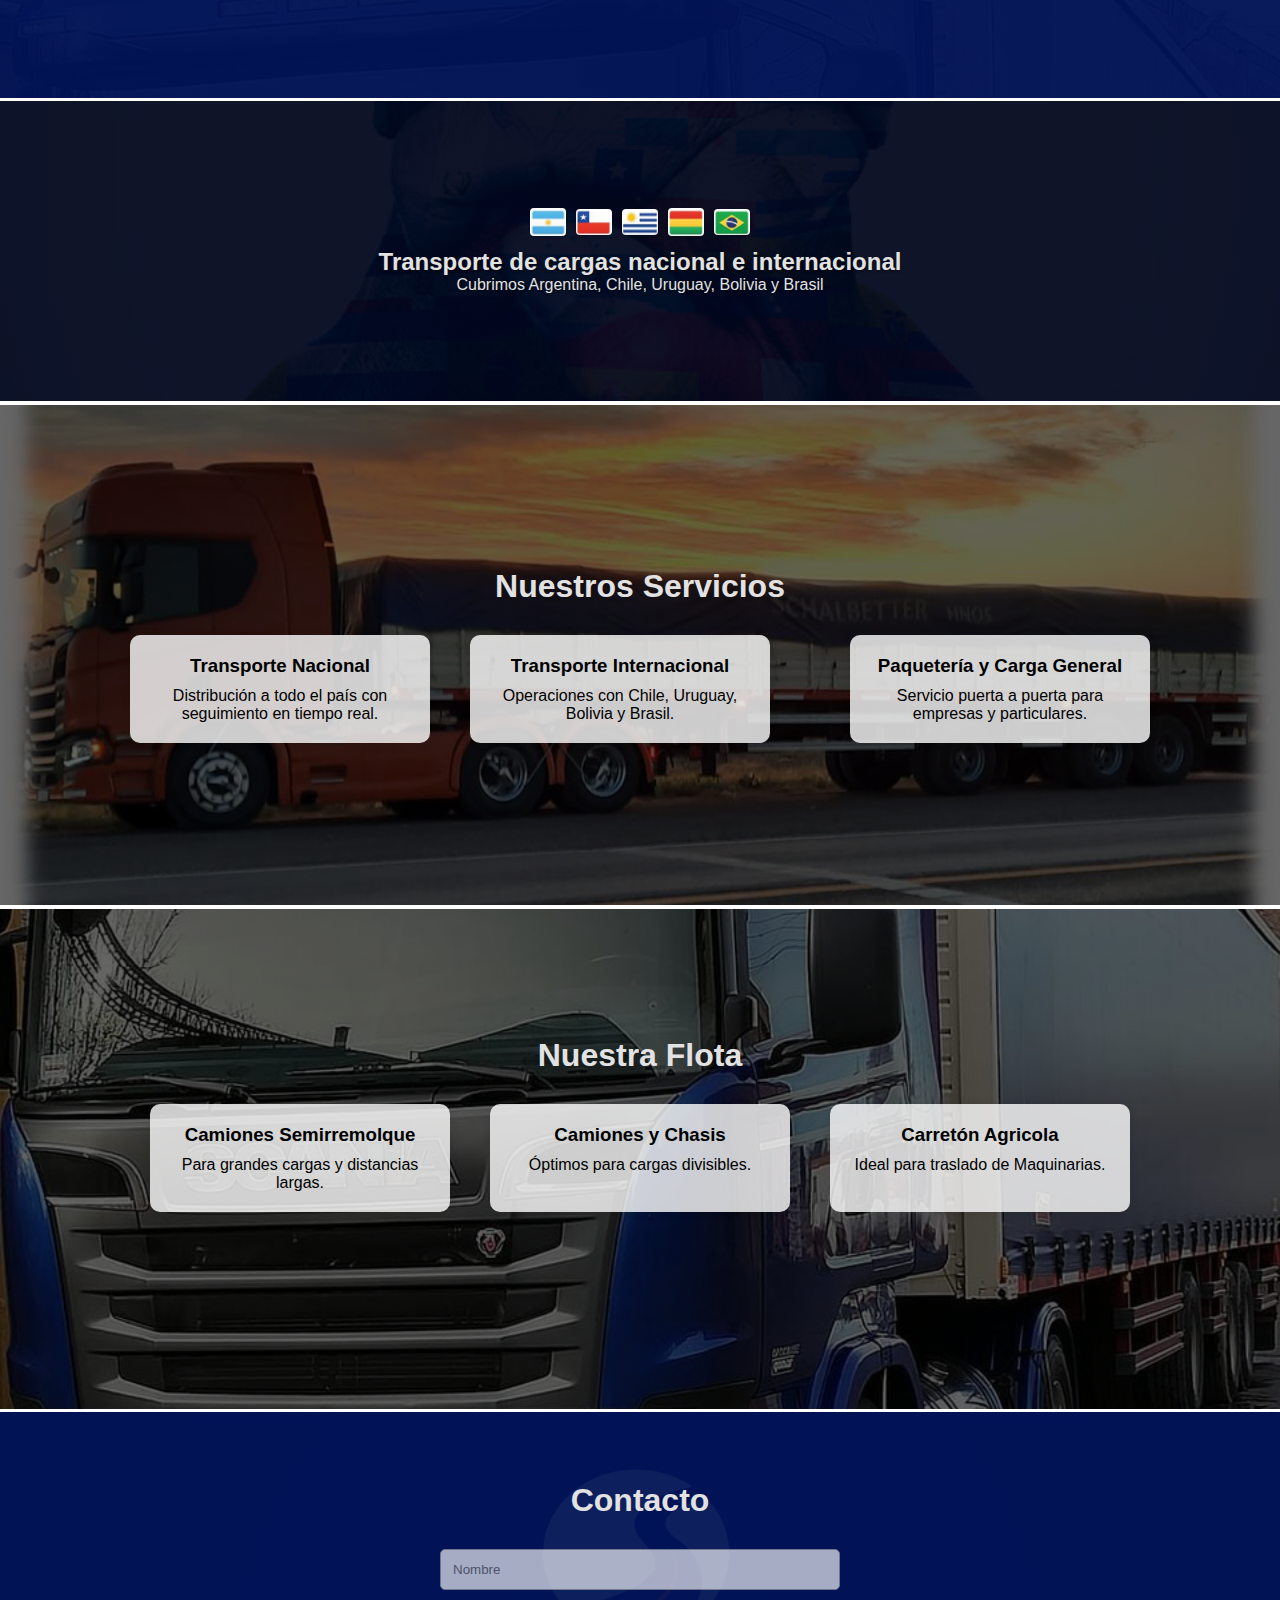
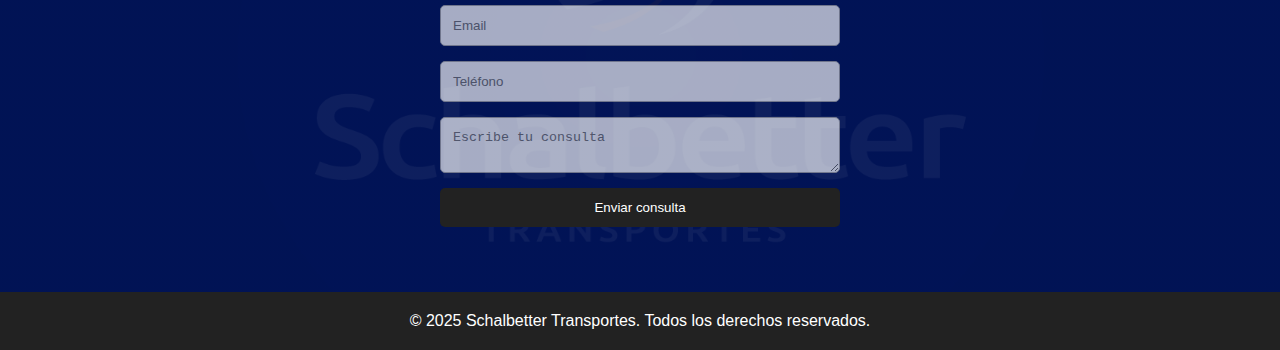
<file: index.html>
<!DOCTYPE html>
<html lang="es">

<head>
    <meta charset="UTF-8" />
    <meta name="viewport" content="width=device-width, initial-scale=1.0" />
    <title>Transporte de Cargas Argentina & Región</title>
    <link rel="stylesheet" href="css/styles.css" />
</head>

<body>
    <header class="header">
        <div class="container">

            <!-- Botón hamburguesa -->
            <div class="hamburger" onclick="toggleMenu()">
                <div></div>
                <div></div>
                <div></div>
            </div>

            <h1 class="logo">
                <img src="img/logo.png" alt="Transporte Regional">
            </h1>

            <nav class="nav">
                <a href="#servicios" data-i18n="nav-servicios">Servicios</a>
                <a href="#flota" data-i18n="nav-flota">Flota</a>
                <a href="#contacto" data-i18n="nav-contacto">Contacto</a>
            </nav>

            <!-- Botones de idioma -->
            <div class="language-switch">
                <button id="lang-es">ES</button>
                <button id="lang-pt">PT</button>
            </div>

        </div>
    </header>

    <!-- Menú móvil: con los IDs correctos -->
    <nav class="mobile-menu" id="mobile-menu">
        <a href="#servicios">Servicios</a>
        <a href="#flota">Flota</a>
        <a href="#contacto">Contacto</a>
    </nav>



    <section class="hero">
        <div class="hero-content">
            <div class="flags">
                <a href="cotizacion-interno.html">
                    <img src="img/flags/ar.png" alt="Argentina" class="flag">
                </a>

                <a href="cotizacion-chile.html">
                    <img src="img/flags/cl.png" alt="Chile" class="flag">
                </a>

                <a href="cotizacion-uruguay.html">
                    <img src="img/flags/uy.png" alt="Uruguay" class="flag">
                </a>

                <a href="cotizacion-bolivia.html">
                    <img src="img/flags/bo.png" alt="Bolivia" class="flag">
                </a>

                <a href="cotizacion-brasil.html">
                    <img src="img/flags/br.png" alt="Brasil" class="flag">
                </a>
            </div>

            <h2 data-i18n="hero-title">Transporte de cargas nacional e internacional</h2>
            <p data-i18n="hero-desc">Cubrimos Argentina, Chile, Uruguay, Bolivia y Brasil.</p>
        </div>
    </section>

    <section id="servicios" class="section">
        <div class="background-camion">
            <h2 class="section-title" data-i18n="servicios-title">Nuestros Servicios</h2>
            <div class="cards">
                <a href="transporte-nacional.html" class="card-link">
                    <div class="card">
                        <h3 data-i18n="serv-nacional">Transporte Nacional</h3>
                        <p data-i18n="serv-nacional-desc">Distribución a todo el país con seguimiento en tiempo real.
                        </p>
                    </div>
                </a>
                <div class="card">
                    <a href="transporte-internacional.html" class="card-link">
                        <h3 data-i18n="serv-internacional">Transporte Internacional</h3>
                        <p data-i18n="serv-internacional-desc">Operaciones con Chile, Uruguay, Bolivia y Brasil.</p>
                </div>
                </a>

                <div class="card">
                    <a href="carga-general.html" class="card-link">
                        <h3 data-i18n="serv-carga">Paquetería y Carga General</h3>
                        <p data-i18n="serv-carga-desc">Servicio puerta a puerta para empresas y particulares.</p>
                    </a>
                </div>
            </div>
        </div>
    </section>

    <section id="flota" class="section bg-light">
        <h2 class="section-title" data-i18n="flota-title">Nuestra Flota</h2>
        <div class="cards">
            <div class="card">
                <a href="camiones-semirremolques.html" class="boton-flota">
                    <h3 data-i18n="flota-semi">Camiones Semirremolque</h3>
                    <p data-i18n="flota-semi-desc">Para grandes cargas y distancias largas.</p>
                </a>
            </div>

            <div class="card">
                <a href="chasis-acoplado.html" class="boton-flota">
                    <h3 data-i18n="flota-chasis">Chasis y Acoplado</h3>

                    <p data-i18n="flota-chasis-desc">Óptimos para cargas divisibles.</p>
                </a>

            </div>

            <div class="card">
                <a href="carreton-agricola.html" class="boton-flota">
                    <h3 data-i18n="flota-carreton">Carretón Agricola</h3>
                    <p data-i18n="flota-carreton-desc">Ideal para traslado de Maquinarias.</p>
                </a>
            </div>
        </div>
    </section>

    <section id="contacto" class="section-form">
        <h2 class="section-title" data-i18n="contacto-title">Contacto</h2>

        <form class="form">
            <input type="text" placeholder="Nombre" data-i18n-placeholder="contacto-nombre" required />
            <input type="email" placeholder="Email" data-i18n-placeholder="contacto-email" required />
            <input type="text" placeholder="Teléfono" data-i18n-placeholder="contacto-telefono" required />
            <textarea placeholder="Escribe tu consulta" data-i18n-placeholder="contacto-texto" required></textarea>
            <button type="submit" data-i18n="contacto-btn">Enviar consulta</button>
        </form>
    </section>

    <footer class="footer">
        <p data-i18n="footer-text">© 2025 Schalbetter Transportes. Todos los derechos reservados.</p>
    </footer>

    <!-- JS de traducción -->
    <script src="js/i18n.js"></script>
</body>

</html>
</file>
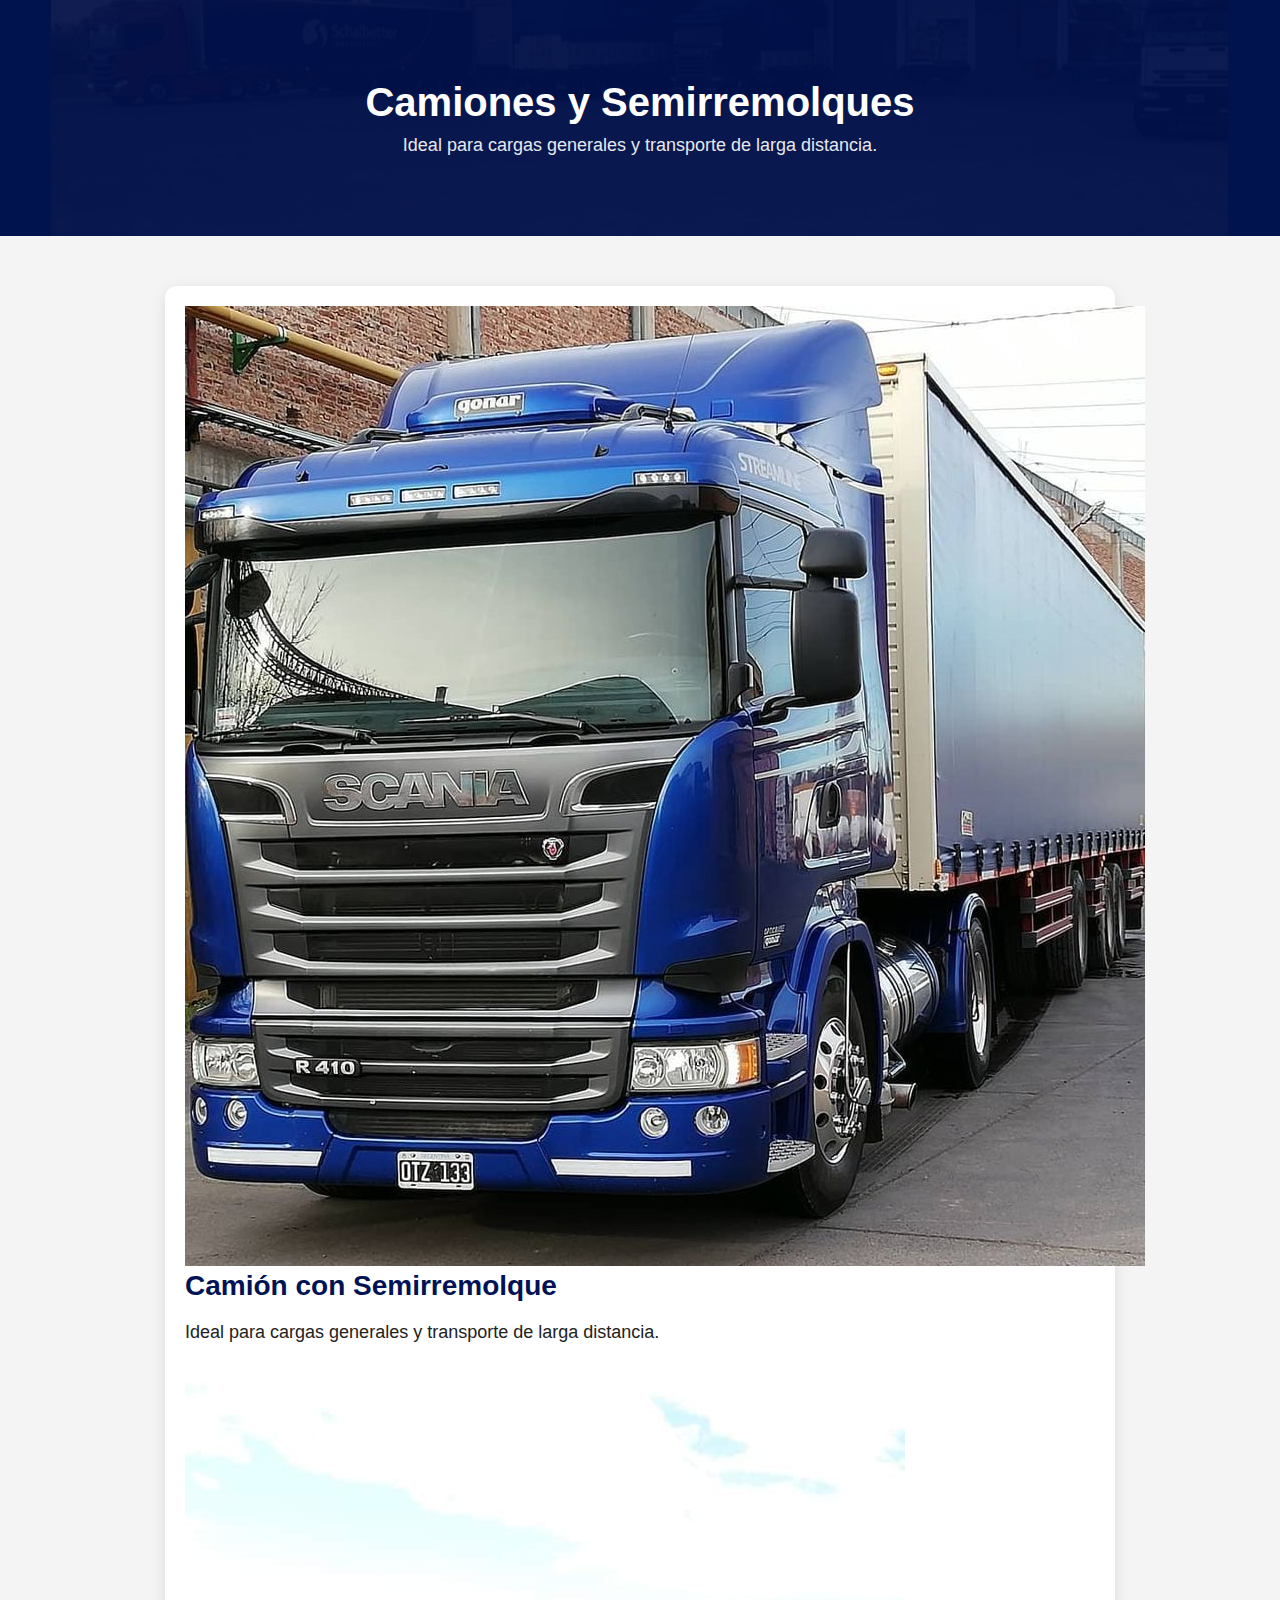
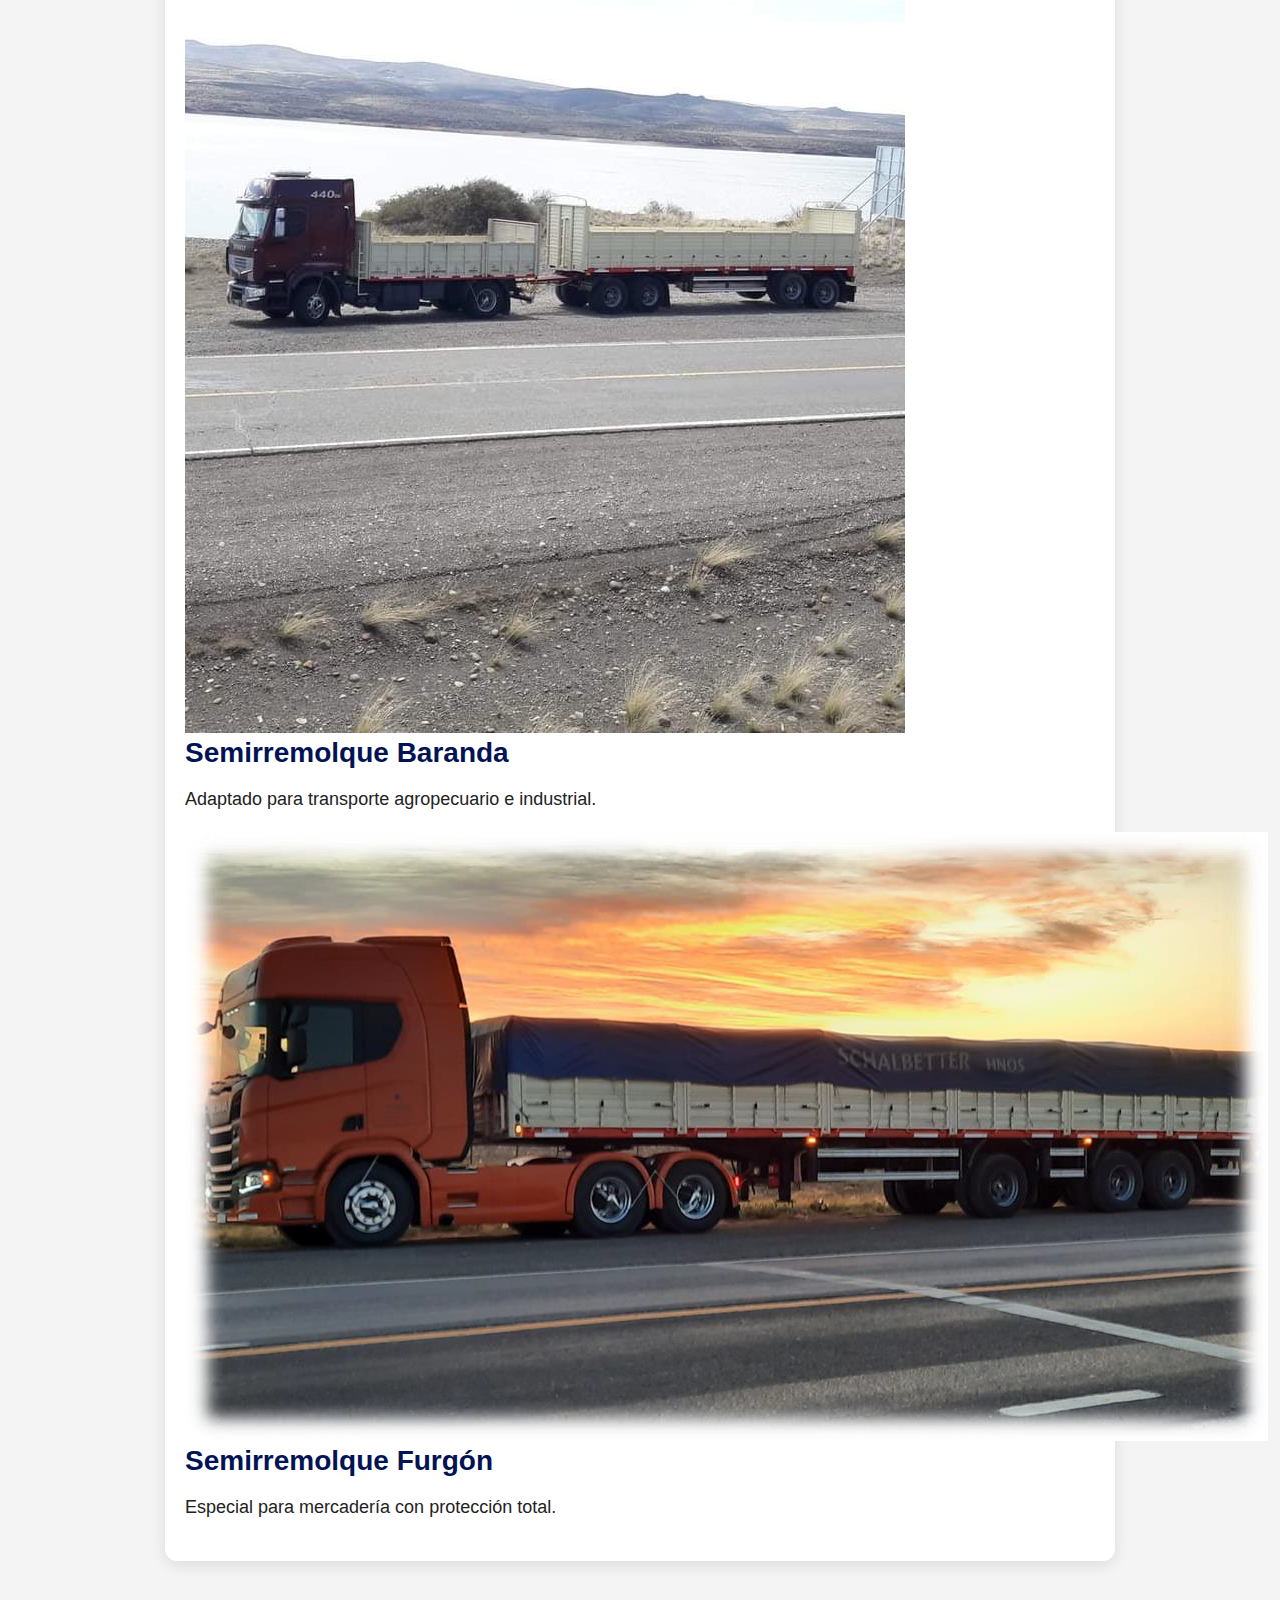
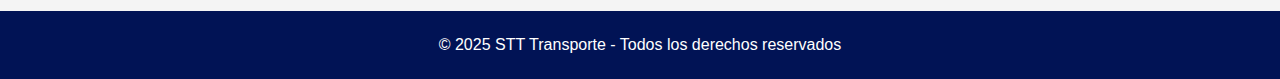
<file: camiones-semirremolques.html>
<!DOCTYPE html>
<html lang="es">

<head>
    <meta charset="UTF-8">
    <title>Camiones y Semirremolques</title>
    <link rel="stylesheet" href="css/flota.css">
</head>

<body>

    <header class="flota-hero">
    <h2>Camiones y Semirremolques</h2>
    <p>Ideal para cargas generales y transporte de larga distancia.</p>
    </header>

    <section class="flota-content">
        <div class="card">
            <img src="img/camion1.png" alt="Camión 1">
            <h3>Camión con Semirremolque</h3>
            <p>Ideal para cargas generales y transporte de larga distancia.</p>
        </div>

        <div class="card">
            <img src="img/camion2.png" alt="Camión 2">
            <h3>Semirremolque Baranda</h3>
            <p>Adaptado para transporte agropecuario e industrial.</p>
        </div>

        <div class="card">
            <img src="img/camion.png" alt="Camión 3">
            <h3>Semirremolque Furgón</h3>
            <p>Especial para mercadería con protección total.</p>
        </div>
    </section>

    <footer class="flota-footer">
        © 2025 STT Transporte - Todos los derechos reservados
    </footer>

</body>

</html>
</file>
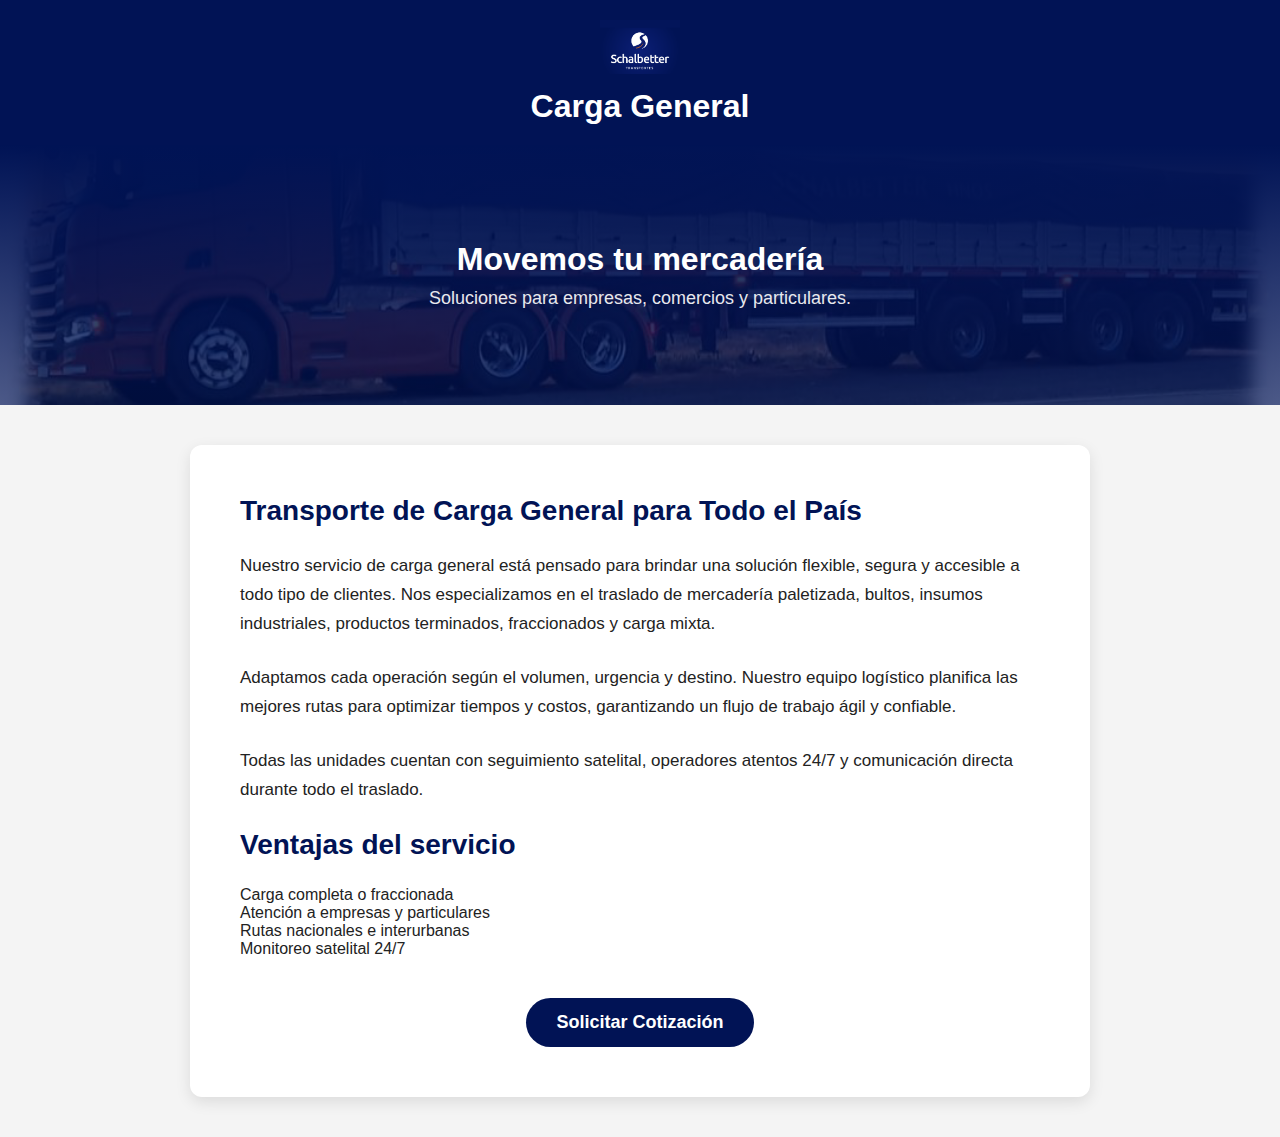
<file: carga-general.html>
<!DOCTYPE html>
<html lang="es">
<head>
    <meta charset="UTF-8" />
    <meta name="viewport" content="width=device-width, initial-scale=1.0" />
    <title>Carga General - STT</title>
    <link rel="stylesheet" href="css/transporte-nacional.css" />
</head>

<body>

    <header class="tn-header">
        <img src="img/logo.png" alt="STT Logo" class="tn-logo">
        <h1>Carga General</h1>
    </header>

    <section class="tn-hero" style="
        background:
        linear-gradient(rgb(0 19 85 / 100%), rgb(0 19 85 /70%)),
        url('img/camion.png') center/cover no-repeat;
    ">
        <h2>Movemos tu mercadería</h2>
        <p>Soluciones para empresas, comercios y particulares.</p>
    </section>

    <section class="tn-content">

        <h3>Transporte de Carga General para Todo el País</h3>

        <p>
            Nuestro servicio de carga general está pensado para brindar una solución flexible, segura 
            y accesible a todo tipo de clientes. Nos especializamos en el traslado de mercadería 
            paletizada, bultos, insumos industriales, productos terminados, fraccionados y carga mixta.
        </p>

        <p>
            Adaptamos cada operación según el volumen, urgencia y destino. Nuestro equipo logístico 
            planifica las mejores rutas para optimizar tiempos y costos, garantizando un flujo de trabajo 
            ágil y confiable.
        </p>

        <p>
            Todas las unidades cuentan con seguimiento satelital, operadores atentos 24/7 y comunicación 
            directa durante todo el traslado.
        </p>

        <h3>Ventajas del servicio</h3>

        <div class="feature-grid">
            <div class="feature-box">Carga completa o fraccionada</div>
            <div class="feature-box">Atención a empresas y particulares</div>
            <div class="feature-box">Rutas nacionales e interurbanas</div>
            <div class="feature-box">Monitoreo satelital 24/7</div>
        </div>

        <div style="text-align: center; margin-top: 40px;">
            <a href="cotizacion-interno.html" class="tn-btn">Solicitar Cotización</a>
        </div>

    </section>

</body>
</html>
</file>
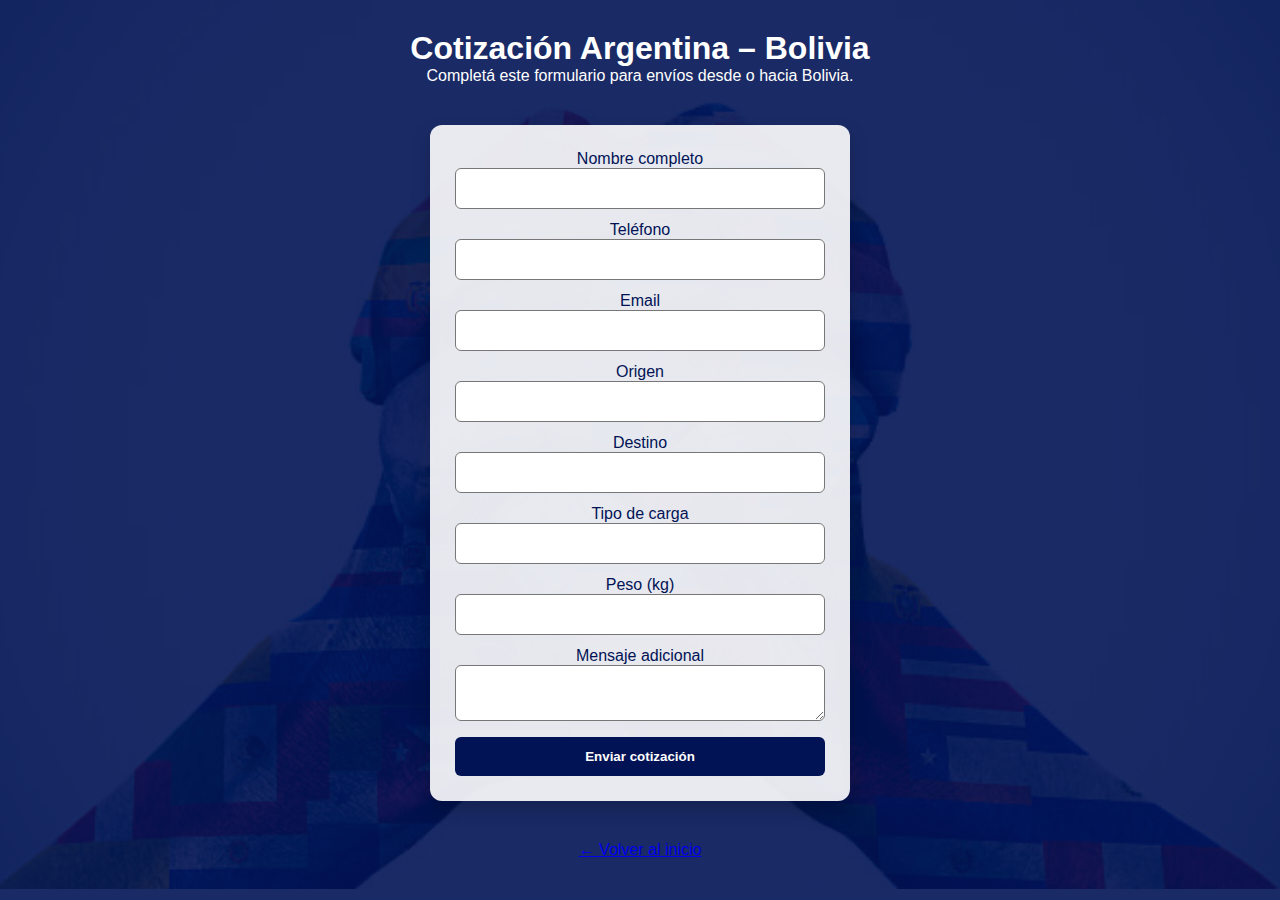
<file: cotizacion-bolivia.html>
<!DOCTYPE html>
<html lang="es">
<head>
    <meta charset="UTF-8">
    <meta name="viewport" content="width=device-width, initial-scale=1.0">
    <title>Cotización – Envíos desde/hacia Bolivia</title>
    <link rel="stylesheet" href="css/styles.css">
    <style>
        body {
            background: linear-gradient(rgba(1,19,85,0.9), rgba(1,19,85,0.9)),
                        url("img/imagen-sudamerica.png") center/cover no-repeat;
            color: white;
            font-family: Inter, sans-serif;
            text-align: center;
            padding: 30px 20px;
        }

        .card-form {
            background: rgba(255,255,255,0.9);
            color: #011355;
            max-width: 420px;
            margin: 40px auto;
            padding: 25px;
            border-radius: 12px;
            box-shadow: 0 10px 20px rgba(0,0,0,0.2);
        }

        input, textarea {
            width: 100%;
            padding: 12px;
            border-radius: 6px;
            border: 1px solid #777;
            margin-bottom: 12px;
        }

        button {
            width: 100%;
            padding: 12px;
            background: #011355;
            color: white;
            font-weight: bold;
            border: none;
            border-radius: 6px;
        }
    </style>
</head>

<body>

    <h1>Cotización Argentina – Bolivia</h1>
    <p>Completá este formulario para envíos desde o hacia Bolivia.</p>

    <div class="card-form">
        <form action="https://formspree.io/f/xjkgqaol" method="POST">

            <label>Nombre completo</label>
            <input name="nombre" required>

            <label>Teléfono</label>
            <input name="telefono" required>

            <label>Email</label>
            <input type="email" name="email" required>

            <label>Origen</label>
            <input name="origen" required>

            <label>Destino</label>
            <input name="destino" required>

            <label>Tipo de carga</label>
            <input name="carga">

            <label>Peso (kg)</label>
            <input type="number" name="peso">

            <label>Mensaje adicional</label>
            <textarea name="mensaje"></textarea>

            <button>Enviar cotización</button>
        </form>
    </div>

    <a href="index.html">← Volver al inicio</a>

</body>
</html>
</file>
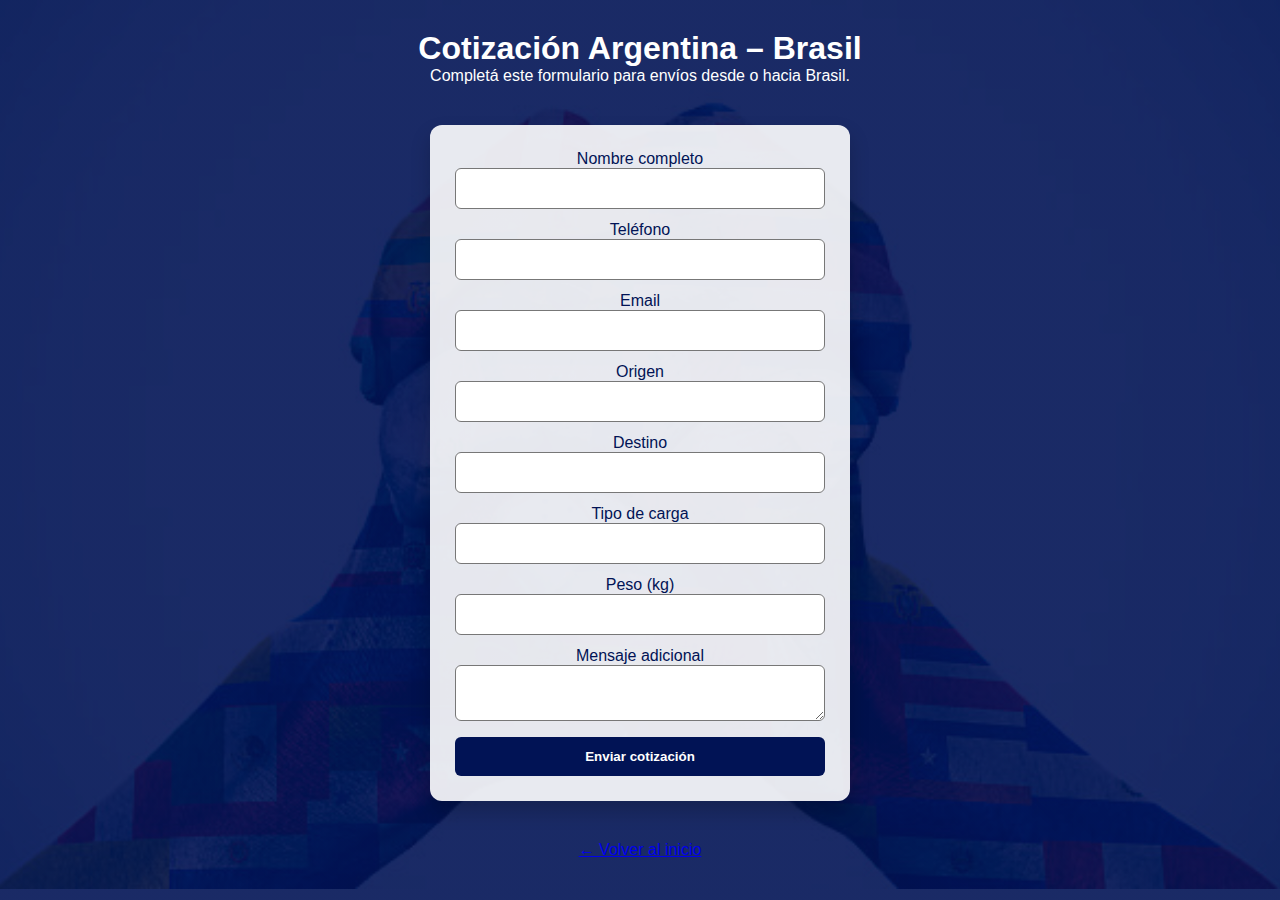
<file: cotizacion-brasil.html>
<!DOCTYPE html>
<html lang="es">
<head>
    <meta charset="UTF-8">
    <meta name="viewport" content="width=device-width, initial-scale=1.0">
    <title>Cotización – Envíos desde/hacia Brasil</title>
    <link rel="stylesheet" href="css/styles.css">
    <style>
        body {
            background: linear-gradient(rgba(1,19,85,0.9), rgba(1,19,85,0.9)),
                        url("img/imagen-sudamerica.png") center/cover no-repeat;
            color: white;
            font-family: Inter, sans-serif;
            text-align: center;
            padding: 30px 20px;
        }

        .card-form {
            background: rgba(255,255,255,0.9);
            color: #011355;
            max-width: 420px;
            margin: 40px auto;
            padding: 25px;
            border-radius: 12px;
            box-shadow: 0 10px 20px rgba(0,0,0,0.2);
        }

        input, textarea {
            width: 100%;
            padding: 12px;
            border: 1px solid #777;
            border-radius: 6px;
            margin-bottom: 12px;
        }

        button {
            width: 100%;
            padding: 12px;
            background: #011355;
            color: white;
            border-radius: 6px;
            font-weight: bold;
            border: none;
        }
    </style>
</head>

<body>

    <h1>Cotización Argentina – Brasil</h1>
    <p>Completá este formulario para envíos desde o hacia Brasil.</p>

    <div class="card-form">
        <form action="https://formspree.io/f/xjkgqaol" method="POST">

            <label>Nombre completo</label>
            <input name="nombre" required>

            <label>Teléfono</label>
            <input name="telefono" required>

            <label>Email</label>
            <input type="email" name="email" required>

            <label>Origen</label>
            <input name="origen" required>

            <label>Destino</label>
            <input name="destino" required>

            <label>Tipo de carga</label>
            <input name="carga">

            <label>Peso (kg)</label>
            <input type="number" name="peso">

            <label>Mensaje adicional</label>
            <textarea name="mensaje"></textarea>

            <button>Enviar cotización</button>
        </form>
    </div>

    <a href="index.html">← Volver al inicio</a>

</body>
</html>
</file>
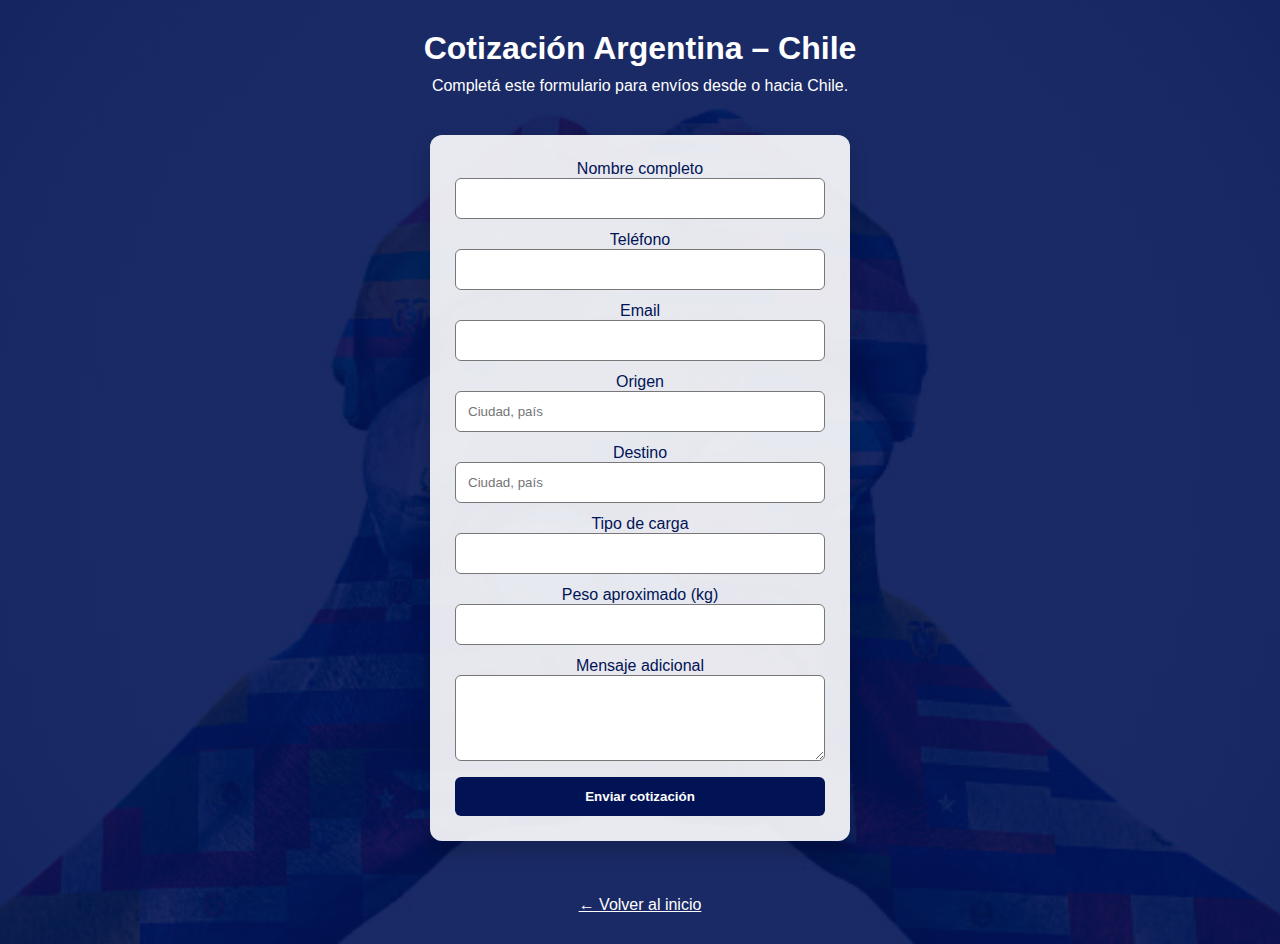
<file: cotizacion-chile.html>
<!DOCTYPE html>
<html lang="es">
<head>
    <meta charset="UTF-8">
    <meta name="viewport" content="width=device-width, initial-scale=1.0">
    <title>Cotización – Envíos desde/hacia Chile</title>
    <link rel="stylesheet" href="css/styles.css">
    <style>
        body {
            background: linear-gradient(rgba(1,19,85,0.9), rgba(1,19,85,0.9)),
                        url("img/imagen-sudamerica.png") center/cover no-repeat;
            color: white;
            font-family: Inter, sans-serif;
            text-align: center;
            padding: 30px 20px;
        }

        .card-form {
            background: rgba(255,255,255,0.9);
            color: #011355;
            max-width: 420px;
            margin: 40px auto;
            padding: 25px;
            border-radius: 12px;
            box-shadow: 0 10px 20px rgba(0,0,0,0.2);
        }

        h1 { margin-bottom: 10px; }
        p { margin-bottom: 20px; }

        input, textarea, select {
            width: 100%;
            padding: 12px;
            border: 1px solid #777;
            border-radius: 6px;
            margin-bottom: 12px;
        }

        button {
            width: 100%;
            padding: 12px;
            background: #011355;
            border: none;
            border-radius: 6px;
            color: white;
            font-weight: bold;
            cursor: pointer;
        }

        button:hover { background: #022080; }

        a { color: white; display: inline-block; margin-top: 15px; }
    </style>
</head>

<body>

    <h1>Cotización Argentina – Chile</h1>
    <p>Completá este formulario para envíos desde o hacia Chile.</p>

    <div class="card-form">
        <form action="https://formspree.io/f/xjkgqaol" method="POST">

            <label>Nombre completo</label>
            <input type="text" name="nombre" required>

            <label>Teléfono</label>
            <input type="text" name="telefono" required>

            <label>Email</label>
            <input type="email" name="email" required>

            <label>Origen</label>
            <input type="text" name="origen" placeholder="Ciudad, país" required>

            <label>Destino</label>
            <input type="text" name="destino" placeholder="Ciudad, país" required>

            <label>Tipo de carga</label>
            <input type="text" name="carga">

            <label>Peso aproximado (kg)</label>
            <input type="number" name="peso">

            <label>Mensaje adicional</label>
            <textarea name="mensaje" rows="4"></textarea>

            <button type="submit">Enviar cotización</button>
        </form>
    </div>

    <a href="index.html">← Volver al inicio</a>

</body>
</html>
</file>
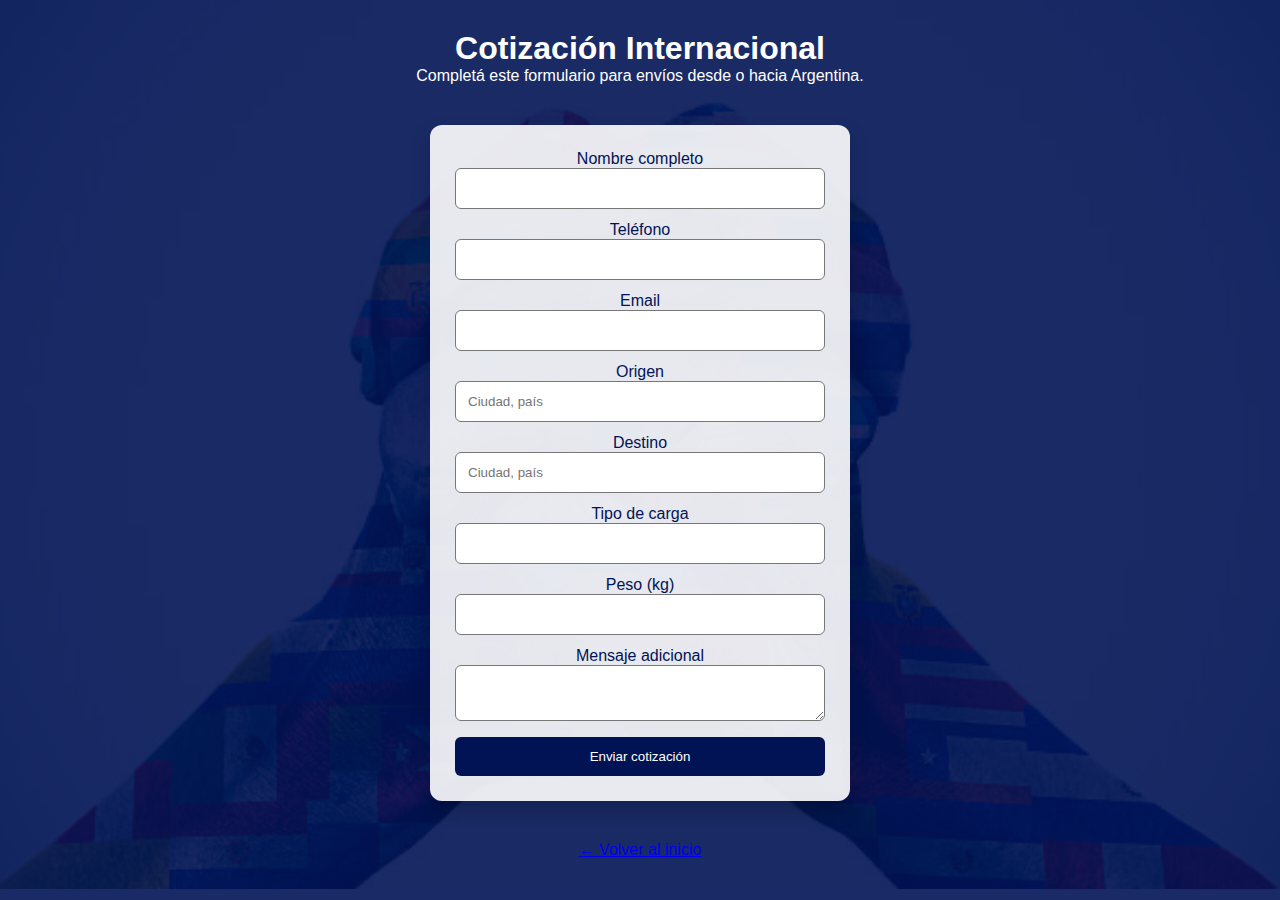
<file: cotizacion-exterior.html>
<!DOCTYPE html>
<html lang="es">
<head>
    <meta charset="UTF-8">
    <meta name="viewport" content="width=device-width, initial-scale=1.0">
    <title>Cotización – Envíos desde/hacia Exterior</title>
    <link rel="stylesheet" href="css/styles.css">
    <style>
        body {
            background: linear-gradient(rgba(1,19,85,0.9), rgba(1,19,85,0.9)),
                        url("img/imagen-sudamerica.png") center/cover no-repeat;
            color: white;
            font-family: Inter, sans-serif;
            text-align: center;
            padding: 30px 20px;
        }

        .card-form {
            background: rgba(255,255,255,0.9);
            color: #011355;
            max-width: 420px;
            margin: 40px auto;
            padding: 25px;
            border-radius: 12px;
            box-shadow: 0 10px 20px rgba(0,0,0,0.2);
        }

        input, textarea {
            width: 100%;
            padding: 12px;
            border-radius: 6px;
            border: 1px solid #777;
            margin-bottom: 12px;
        }

        button {
            width: 100%;
            padding: 12px;
            background: #011355;
            color: white;
            border: none;
            border-radius: 6px;
        }

        button:hover { background: #022080; }
    </style>
</head>

<body>

    <h1>Cotización Internacional</h1>
    <p>Completá este formulario para envíos desde o hacia Argentina.</p>

    <div class="card-form">
        <form action="https://formspree.io/f/xjkgqaol" method="POST">

            <label>Nombre completo</label>
            <input name="nombre" required>

            <label>Teléfono</label>
            <input name="telefono" required>

            <label>Email</label>
            <input type="email" name="email" required>

            <label>Origen</label>
            <input name="origen" placeholder="Ciudad, país" required>

            <label>Destino</label>
            <input name="destino" placeholder="Ciudad, país" required>

            <label>Tipo de carga</label>
            <input name="carga">

            <label>Peso (kg)</label>
            <input type="number" name="peso">

            <label>Mensaje adicional</label>
            <textarea name="mensaje"></textarea>

            <button>Enviar cotización</button>
        </form>
    </div>

    <a href="index.html">← Volver al inicio</a>

</body>
</html>
</file>
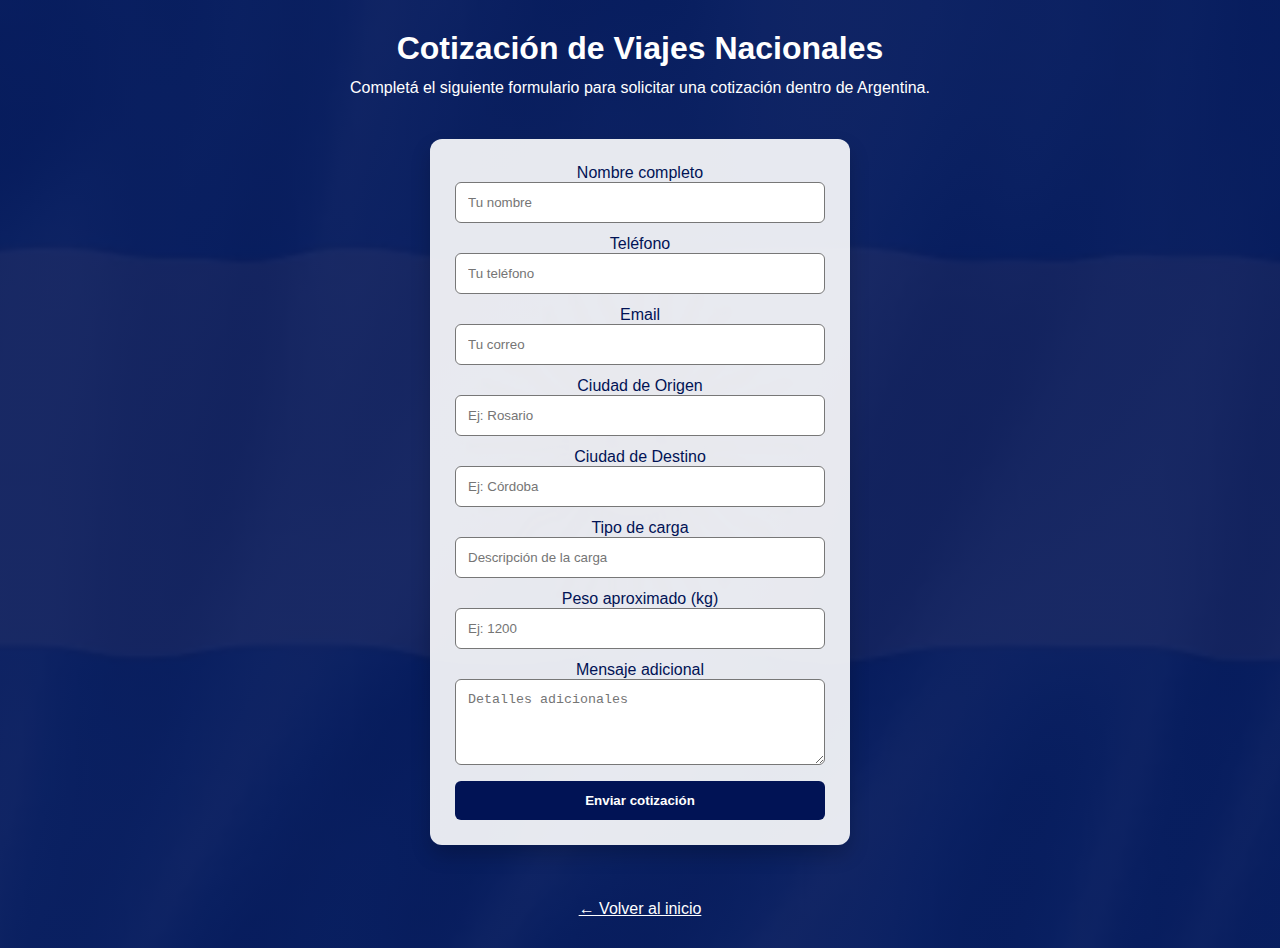
<file: cotizacion-interno.html>
<!DOCTYPE html>
<html lang="es">
<head>
    <meta charset="UTF-8">
    <meta name="viewport" content="width=device-width, initial-scale=1.0">
    <title>Cotización – Viajes dentro de Argentina</title>
    <link rel="stylesheet" href="css/styles.css">
    <style>
        body {
            background: linear-gradient(rgba(1,19,85,0.9), rgba(1,19,85,0.9)),
                        url("img/argentina.png") center/cover no-repeat;
            color: white;
            font-family: Inter, sans-serif;
            text-align: center;
            padding: 30px 20px;
        }

        .card-form {
            background: rgba(255,255,255,0.9);
            color: #011355;
            max-width: 420px;
            margin: 40px auto;
            padding: 25px;
            border-radius: 12px;
            box-shadow: 0 10px 20px rgba(0,0,0,0.2);
        }

        h1 {
            margin-bottom: 10px;
        }

        p {
            margin-bottom: 20px;
            line-height: 1.4em;
        }

        input, textarea, select {
            width: 100%;
            padding: 12px;
            border: 1px solid #777;
            border-radius: 6px;
            margin-bottom: 12px;
        }

        button {
            width: 100%;
            padding: 12px;
            background: #011355;
            border: none;
            border-radius: 6px;
            color: white;
            font-weight: bold;
            cursor: pointer;
        }

        button:hover {
            background: #022080;
        }

        a {
            color: white;
            display: inline-block;
            margin-top: 15px;
        }
    </style>
</head>

<body>

    <h1>Cotización de Viajes Nacionales</h1>
    <p>Completá el siguiente formulario para solicitar una cotización dentro de Argentina.</p>

    <div class="card-form">
        <form action="https://formspree.io/f/xjkgqaol" method="POST">

            <label>Nombre completo</label>
            <input type="text" name="nombre" placeholder="Tu nombre" required>

            <label>Teléfono</label>
            <input type="text" name="telefono" placeholder="Tu teléfono" required>

            <label>Email</label>
            <input type="email" name="email" placeholder="Tu correo" required>

            <label>Ciudad de Origen</label>
            <input type="text" name="origen" placeholder="Ej: Rosario" required>

            <label>Ciudad de Destino</label>
            <input type="text" name="destino" placeholder="Ej: Córdoba" required>

            <label>Tipo de carga</label>
            <input type="text" name="carga" placeholder="Descripción de la carga">

            <label>Peso aproximado (kg)</label>
            <input type="number" name="peso" placeholder="Ej: 1200">

            <label>Mensaje adicional</label>
            <textarea name="mensaje" rows="4" placeholder="Detalles adicionales"></textarea>

            <button type="submit">Enviar cotización</button>
        </form>
    </div>

    <a href="index.html">← Volver al inicio</a>

</body>
</html>
</file>
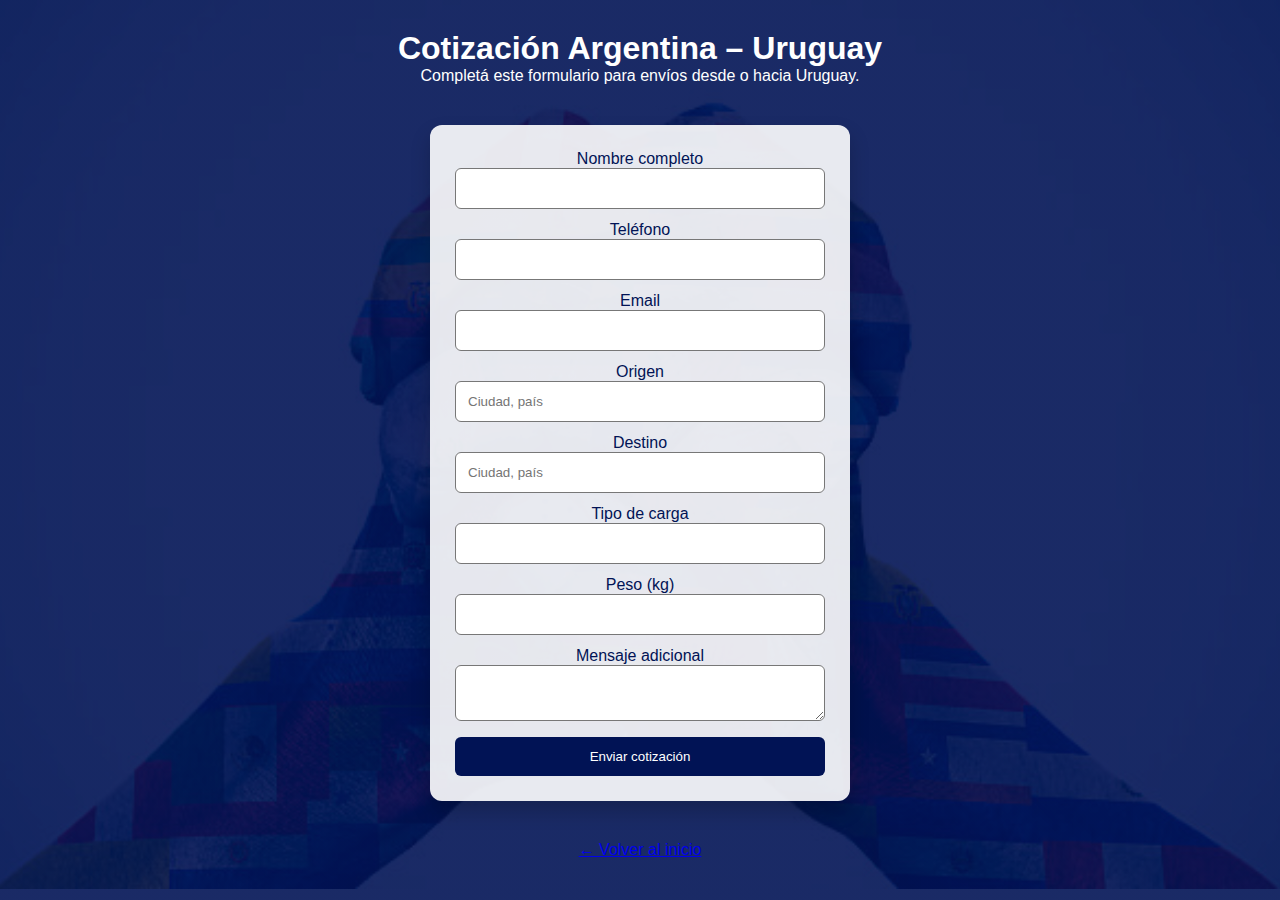
<file: cotizacion-uruguay.html>
<!DOCTYPE html>
<html lang="es">
<head>
    <meta charset="UTF-8">
    <meta name="viewport" content="width=device-width, initial-scale=1.0">
    <title>Cotización – Envíos desde/hacia Uruguay</title>
    <link rel="stylesheet" href="css/styles.css">
    <style>
        body {
            background: linear-gradient(rgba(1,19,85,0.9), rgba(1,19,85,0.9)),
                        url("img/imagen-sudamerica.png") center/cover no-repeat;
            color: white;
            font-family: Inter, sans-serif;
            text-align: center;
            padding: 30px 20px;
        }

        .card-form {
            background: rgba(255,255,255,0.9);
            color: #011355;
            max-width: 420px;
            margin: 40px auto;
            padding: 25px;
            border-radius: 12px;
            box-shadow: 0 10px 20px rgba(0,0,0,0.2);
        }

        input, textarea {
            width: 100%;
            padding: 12px;
            border-radius: 6px;
            border: 1px solid #777;
            margin-bottom: 12px;
        }

        button {
            width: 100%;
            padding: 12px;
            background: #011355;
            color: white;
            border: none;
            border-radius: 6px;
        }

        button:hover { background: #022080; }
    </style>
</head>

<body>

    <h1>Cotización Argentina – Uruguay</h1>
    <p>Completá este formulario para envíos desde o hacia Uruguay.</p>

    <div class="card-form">
        <form action="https://formspree.io/f/xjkgqaol" method="POST">

            <label>Nombre completo</label>
            <input name="nombre" required>

            <label>Teléfono</label>
            <input name="telefono" required>

            <label>Email</label>
            <input type="email" name="email" required>

            <label>Origen</label>
            <input name="origen" placeholder="Ciudad, país" required>

            <label>Destino</label>
            <input name="destino" placeholder="Ciudad, país" required>

            <label>Tipo de carga</label>
            <input name="carga">

            <label>Peso (kg)</label>
            <input type="number" name="peso">

            <label>Mensaje adicional</label>
            <textarea name="mensaje"></textarea>

            <button>Enviar cotización</button>
        </form>
    </div>

    <a href="index.html">← Volver al inicio</a>

</body>
</html>
</file>
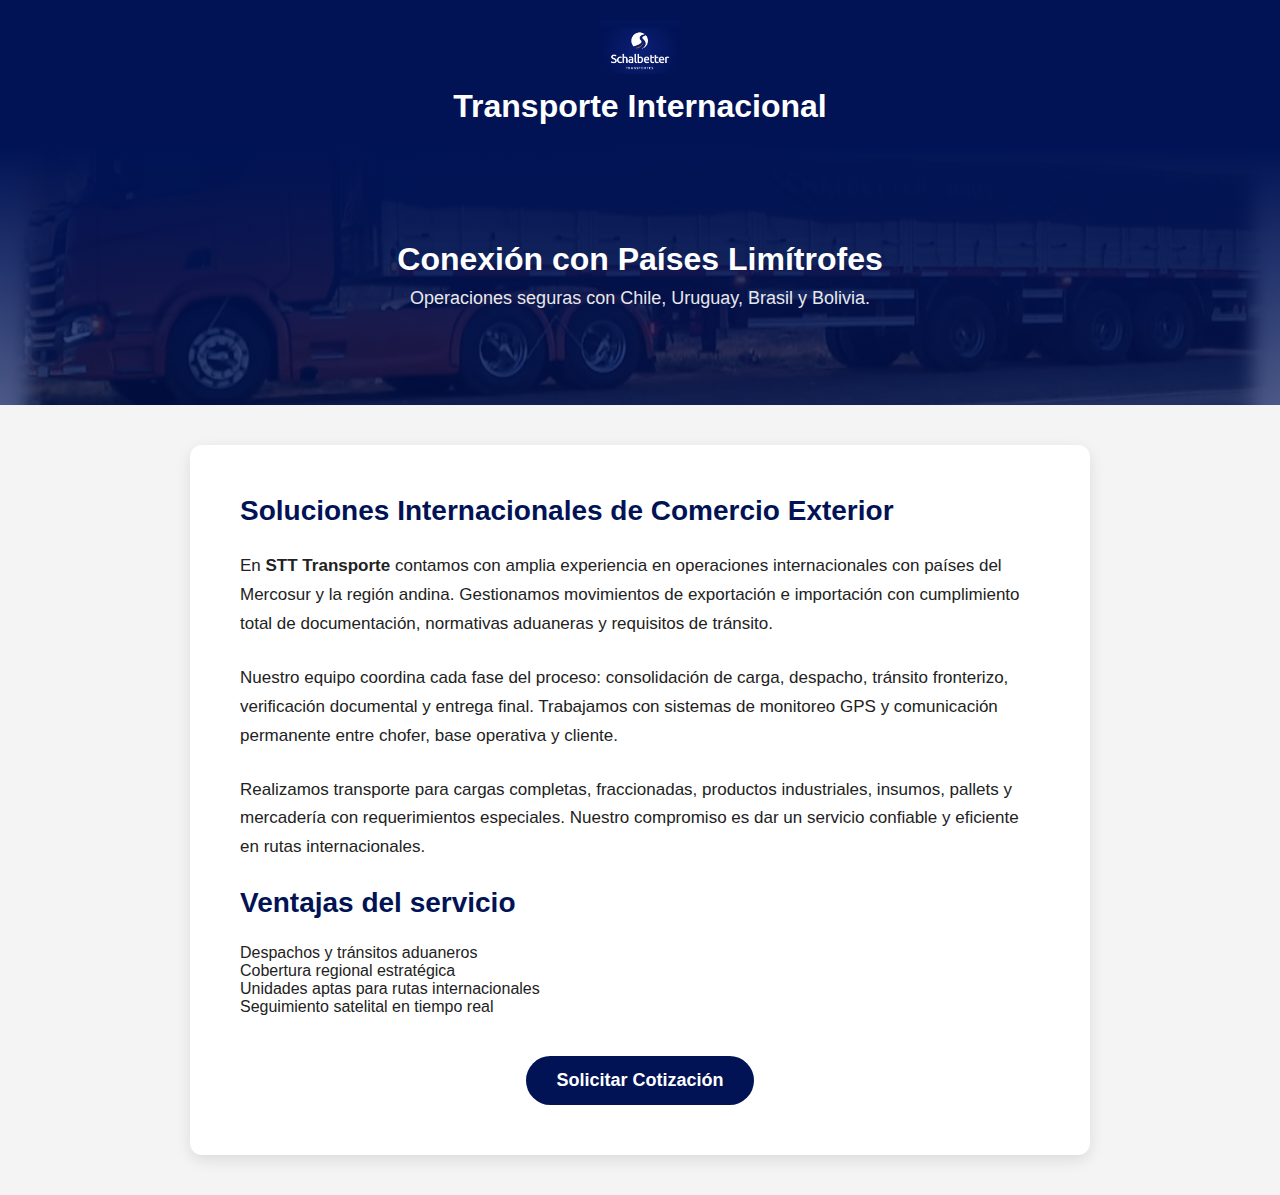
<file: transporte-internacional.html>
<!DOCTYPE html>
<html lang="es">
<head>
    <meta charset="UTF-8" />
    <meta name="viewport" content="width=device-width, initial-scale=1.0" />
    <title>Transporte Internacional - STT</title>
    <link rel="stylesheet" href="css/transporte-nacional.css" />
</head>

<body>

    <!-- HEADER -->
    <header class="tn-header">
        <img src="img/logo.png" alt="STT Logo" class="tn-logo">
        <h1>Transporte Internacional</h1>
    </header>

    <!-- HERO -->
    <section class="tn-hero" style="
        background:
        linear-gradient(rgb(0 19 85 / 100%), rgb(0 19 85 /70%)),
        url('img/camion.png') center/cover no-repeat;
    ">
        <h2>Conexión con Países Limítrofes</h2>
        <p>Operaciones seguras con Chile, Uruguay, Brasil y Bolivia.</p>
    </section>

    <!-- CONTENIDO -->
    <section class="tn-content">

        <h3>Soluciones Internacionales de Comercio Exterior</h3>

        <p>
            En <strong>STT Transporte</strong> contamos con amplia experiencia en operaciones internacionales 
            con países del Mercosur y la región andina. Gestionamos movimientos de exportación e importación 
            con cumplimiento total de documentación, normativas aduaneras y requisitos de tránsito.
        </p>

        <p>
            Nuestro equipo coordina cada fase del proceso: consolidación de carga, despacho, tránsito fronterizo, 
            verificación documental y entrega final. Trabajamos con sistemas de monitoreo GPS y comunicación 
            permanente entre chofer, base operativa y cliente.
        </p>

        <p>
            Realizamos transporte para cargas completas, fraccionadas, productos industriales, insumos, 
            pallets y mercadería con requerimientos especiales. Nuestro compromiso es dar un servicio 
            confiable y eficiente en rutas internacionales.
        </p>

        <h3>Ventajas del servicio</h3>

        <div class="feature-grid">
            <div class="feature-box">Despachos y tránsitos aduaneros</div>
            <div class="feature-box">Cobertura regional estratégica</div>
            <div class="feature-box">Unidades aptas para rutas internacionales</div>
            <div class="feature-box">Seguimiento satelital en tiempo real</div>
        </div>

        <div style="text-align: center; margin-top: 40px;">
            <a href="cotizacion-exterior.html" class="tn-btn">Solicitar Cotización</a>
        </div>

    </section>

</body>
</html>
</file>
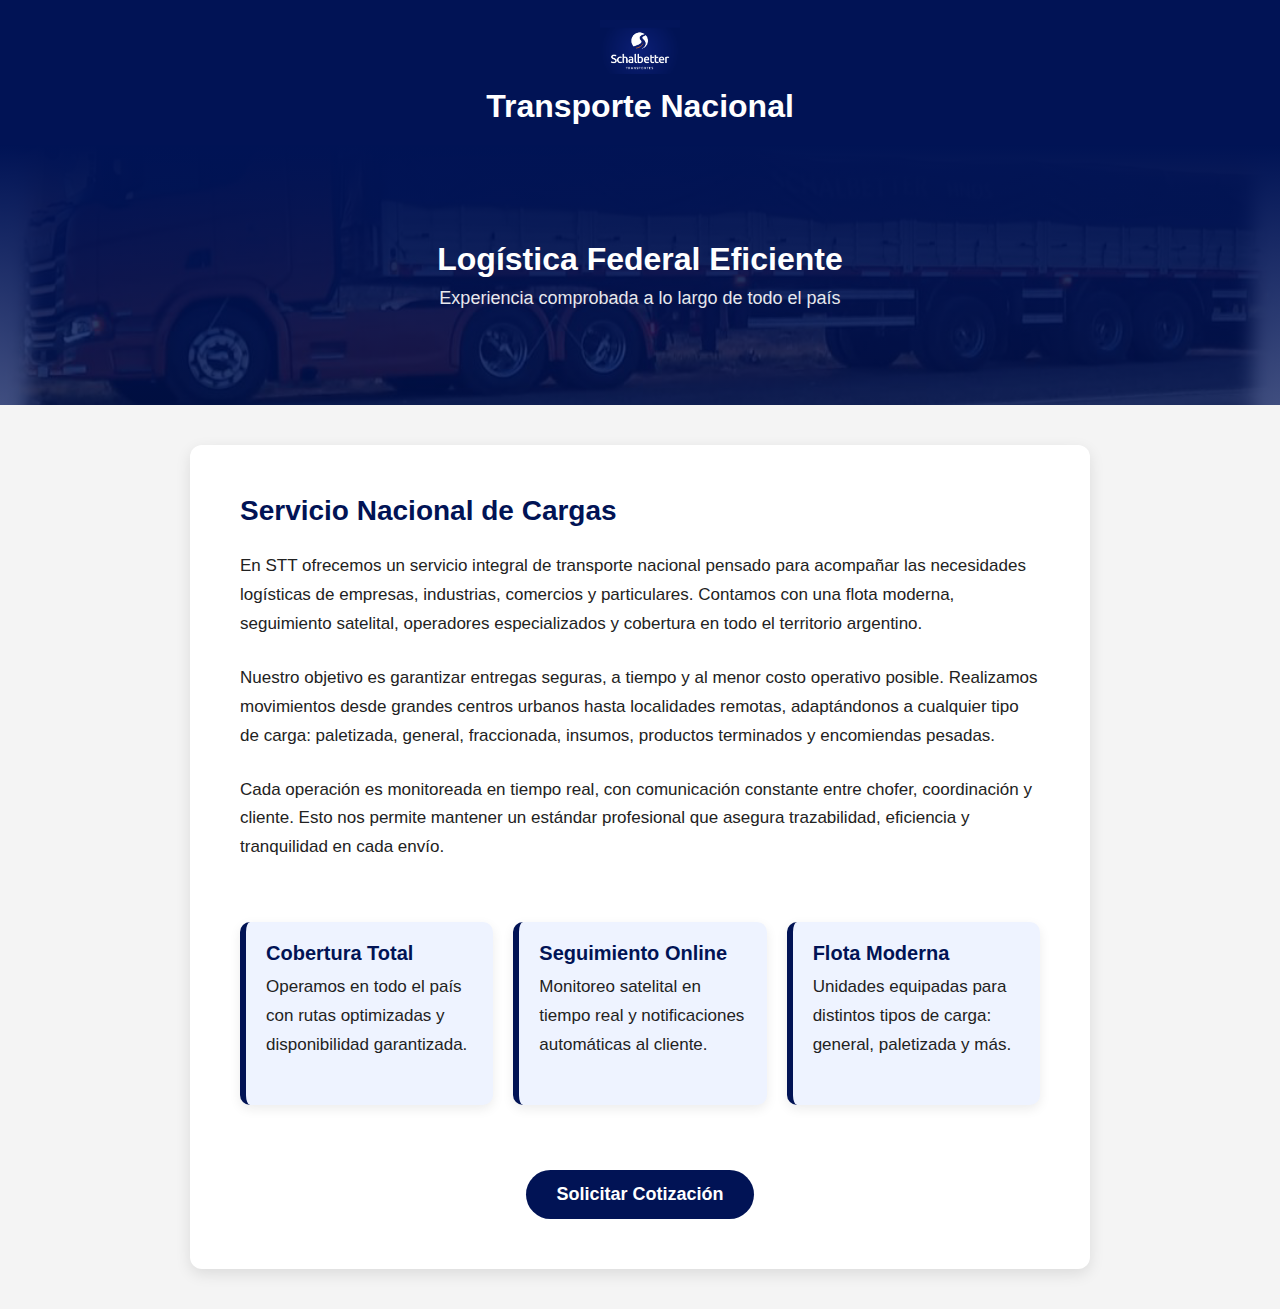
<file: transporte-nacional.html>
<!DOCTYPE html>
<html lang="es">
<head>
    <meta charset="UTF-8">
    <meta name="viewport" content="width=device-width, initial-scale=1.0">
    <title>Transporte Nacional - STT</title>
    <link rel="stylesheet" href="css/transporte-nacional.css">
</head>

<body>

    <!-- HEADER -->
    <header class="tn-header">
        <a href="index.html">
            <img src="img/logo.png" alt="STT Logo" class="tn-logo">
        </a>
        <h1>Transporte Nacional</h1>
    </header>

    <!-- HERO -->
    <section class="tn-hero">
        <h2>Logística Federal Eficiente</h2>
        <p>Experiencia comprobada a lo largo de todo el país</p>
    </section>

    <!-- CONTENIDO -->
    <section class="tn-content">
        <h3>Servicio Nacional de Cargas</h3>

        <p>
            En STT ofrecemos un servicio integral de transporte nacional pensado para acompañar 
            las necesidades logísticas de empresas, industrias, comercios y particulares. 
            Contamos con una flota moderna, seguimiento satelital, operadores especializados 
            y cobertura en todo el territorio argentino.
        </p>

        <p>
            Nuestro objetivo es garantizar entregas seguras, a tiempo y al menor costo operativo posible. 
            Realizamos movimientos desde grandes centros urbanos hasta localidades remotas, 
            adaptándonos a cualquier tipo de carga: paletizada, general, fraccionada, insumos, 
            productos terminados y encomiendas pesadas.
        </p>

        <p>
            Cada operación es monitoreada en tiempo real, con comunicación constante entre chofer, 
            coordinación y cliente. Esto nos permite mantener un estándar profesional que asegura 
            trazabilidad, eficiencia y tranquilidad en cada envío.
        </p>

        <!-- CAJITAS QUE TE GUSTABAN -->
        <div class="tn-boxes">
            <div class="tn-box">
                <h4>Cobertura Total</h4>
                <p>Operamos en todo el país con rutas optimizadas y disponibilidad garantizada.</p>
            </div>

            <div class="tn-box">
                <h4>Seguimiento Online</h4>
                <p>Monitoreo satelital en tiempo real y notificaciones automáticas al cliente.</p>
            </div>

            <div class="tn-box">
                <h4>Flota Moderna</h4>
                <p>Unidades equipadas para distintos tipos de carga: general, paletizada y más.</p>
            </div>
        </div>

        <div class="tn-btn-wrapper">
            <a href="cotizacion-interno.html" class="tn-btn">Solicitar Cotización</a>
        </div>
    </section>

</body>
</html>
</file>
<file: css/styles.css>
/* === RESET === */
* {
    margin: 0;
    padding: 0;
    box-sizing: border-box;
}

body {
    font-family: Inter, sans-serif;
}



/* === HEADER === */
.header {
    background:
        linear-gradient(#011355f7),
        url("../img/camion1.png") center/cover no-repeat;
    background-position: center -250px;
    color: #fff;
    padding: 25px 0;
    margin-bottom: 3px;
}

.header .container {
    width: 80%;
    margin: auto;
    display: flex;
    justify-content: space-between;
    align-items: center;
    opacity: 0;
    /* arranca invisible */
    animation: fadeIn 1s ease-in forwards;
}

@keyframes fadeIn {
    from {
        opacity: 0;
    }

    to {
        opacity: 0;
    }
}

.logo img {
    height: 100px;
    width: auto;
    margin-left: 10px;
    margin-top: -35px;
    margin-bottom: -25px;

    opacity: 0;
    /* arranca invisible */
    animation: fadeIn 1s ease-in forwards;
}

@keyframes fadeIn {
    from {
        opacity: 0;
    }

    to {
        opacity: 0.9;
    }
}


.nav a {
    color: #fff;
    margin-left: 50px;
    text-decoration: none;
}

.nav a:hover {
    text-decoration: underline;
}

.language-switch {
    display: flex;
    gap: 12px;
    justify-content: flex-end;
    /* o center si querés en medio */
    align-items: center;
    margin-left: 20px;
    /* empuja los botones al extremo derecho */
}

.language-switch button {
    background-color: #011355;
    /* color base igual al header */
    color: #fff;
    border: none;
    border-radius: 50px;
    /* redondeados tipo “pill” */
    padding: 8px 20px;
    cursor: pointer;
    font-weight: bold;
    font-size: 14px;
    transition: all 0.3s ease;
    box-shadow: 0 4px 8px rgba(0, 0, 0, 0.2);
    /* sombra suave */
    position: relative;
    overflow: hidden;
}

.language-switch button::after {
    content: "";
    position: absolute;
    width: 120%;
    height: 120%;
    background: rgba(255, 255, 255, 0.2);
    top: -110%;
    left: -10%;
    transform: rotate(45deg);
    transition: all 0.5s ease;
}

.language-switch button:hover::after {
    top: -10%;
    left: -10%;
}

.language-switch button:hover {
    background-color: #fff;
    color: #011355;
    transform: translateY(-2px);
    box-shadow: 0 6px 12px rgba(0, 0, 0, 0.25);
}

/* === HERO === */
.hero {
    background:
        linear-gradient(#01071df1),
        url("../img/imagen-sudamerica.png") center/cover no-repeat;
    background-position: center -349px;
    height: 300px;
    display: flex;
    text-align: center;
    justify-content: center;
    align-items: center;
    color: #e2e2e2;
    text-shadow: 0 1px 3px rgba(0, 0, 0, 0.7);
}

.flags {
    display: flex;
    justify-content: center;
    align-items: center;
    gap: 10px;
    margin-bottom: 12px;
    flex-wrap: wrap;
}

.flags .flag {
    width: 36px;
    /* tamaño de la bandera */
    height: auto;
    display: block;
    border-radius: 4px;
    box-shadow: 0 1px 2px rgba(0, 0, 0, 0.15);
    transition: all 0.3s ease;
}

.flags .flag:hover {
    transform: scale(1.6);
    /* agranda la bandera */
    box-shadow: 0 12px 20px rgba(0, 0, 0, 0.5);
    /* sombra más marcada */
    filter: drop-shadow(0 0 10px rgba(255, 255, 255, 0.8));
    /* brillo alrededor */
    z-index: 10;
    /* que quede por encima de otras banderas */
}

@media (max-width:480px) {
    .flags .flag {
        width: 28px;
    }

    .flags {
        gap: 8px;
        margin-bottom: 8px;
    }
}

/* === SECTIONS === */
.section {
    margin-top: 4px;
    background:
        linear-gradient(rgb(0 0 0 / 60%), rgb(0 0 0 /60%)),
        url("../img/camion.png") center/cover no-repeat;
    background-position: center 30%;
    min-height: 500px;
    height: auto;
    display: flex;
    justify-content: center;
    align-items: center;
    padding: 60px 20px;
    text-align: center;
}

.section-title {
    color: #e2e2e2;
    font-size: 32px;
    margin-bottom: 30px;
}

/* === CARDS === */
.cards {
    display: flex;
    justify-content: center;
    gap: 40px;
    flex-wrap: wrap;
}

.card {
    position: relative;
    padding: 20px;
    width: 300px;
    border-radius: 10px;
    overflow: hidden;
    box-shadow: 0px 0px 10px rgba(0, 0, 0, 0.1);
    background: rgba(255, 255, 255, 0.8);
    transition: transform 0.3s ease, background 0.3s ease, box-shadow 0.3s ease;
    transform-origin: center center;
    /* para que escale desde el centro */
}

/* hover: agrandar y opacar fondo */
.card:hover {
    cursor: pointer;
    transform: scale(1.05);
    /* agranda la card completa */
    background: rgba(255, 255, 255, 1);
    box-shadow: 0px 12px 25px rgba(0, 0, 0, 0.2);
}




.card h3 {
    margin-bottom: 10px;
}

.card-link, .boton-flota {
    text-decoration: none;
    color: inherit;
}



.bg-light {
    background:
        linear-gradient(rgb(0 0 0 / 60%), rgb(0 0 0 /60%)),
        url("../img/camion1.png") center/cover no-repeat;
    background-position: center;
    padding: 10%;
    text-align: center;
    display: block;
    /* IMPORTANTE */
    height: auto;
}



/* === FORM === */

.section-form {
    margin-top: 3px;
    background:
        linear-gradient(rgba(1, 19, 85, 0.95), rgba(1, 19, 85, 0.95)),
        url("../img/logo.png") no-repeat;
    height: 480px;
    background-size: 900px 550px;
    background-position: center -70px;
    padding: 70px 0px;
    text-align: center;
    background-color: #011355;
}

.form {
    width: 90%;
    max-width: 400px;
    margin: auto;
    display: flex;
    flex-direction: column;
    gap: 15px;
}

.form input,
.form textarea {
    padding: 12px;
    border: 1px solid #aaa;
    border-radius: 5px;
    opacity: 65%;
}

.form button {
    padding: 12px;
    background: #222;
    color: white;
    border: none;
    border-radius: 5px;
    cursor: pointer;
}

.form button:hover {
    background: #444;
}

/* === FOOTER === */
.footer {
    background: #222;
    color: #fff;
    padding: 20px;
    text-align: center;
}

/* === MENU HAMBURGUESA === */
.hamburger {
    display: none;
    flex-direction: column;
    gap: 5px;
    cursor: pointer;
}

.hamburger div {
    width: 28px;
    height: 3px;
    background: white;
}

/* === MENU MOBILE OCULTO === */
.mobile-menu {
    display: none;
    flex-direction: column;
    background: #011355;
    width: 100%;
    padding: 20px;
    gap: 20px;
    position: absolute;
    top: 15%;
    /* debajo del header */
    left: 0;
}

.mobile-menu a {
    color: white;
    text-decoration: none;
    font-size: 18px;
}


/* === RESPONSIVE === */
@media (max-width: 768px) {
    header.header {
        height: 120px;
    }

    /* Ocultar menú normal */
    .nav {
        display: none;
    }

    /* Mostrar hamburguesa */
    .hamburger {
        display: flex;
        margin-right: 10px;
        z-index: 999;
    }

    /* Reorganizar el container */
    .header .container {
        width: 90%;
        justify-content: space-between;
        align-items: center;
    }

    /* Logo a la izquierda */
    .logo img {
        margin: 0;
        height: 70px;
    }

    /* Idioma arriba a la derecha */
    .language-switch {
        order: 3;
        margin-left: 0;
    }

    /* Hamburguesa a la derecha debajo del logo */
    .hamburger {
        order: 2;
    }

    /* Asegurar que nada quede superpuesto */
    .header {
        position: relative;
    }
}

@media (max-width: 768px) {
    .header {
        background-position: center;
    }

    .hero {
        background-position: top;
    }

    .section {
        background-position: center;
    }


    .bg-light {
        background-position: center;
    }

    .section-form {
        background-position: center;
        background-size: cover;
        /* se adapta mejor para móvil */
    }
}
</file>
<file: css/flota.css>
/* === RESET === */
* {
    margin: 0;
    padding: 0;
    box-sizing: border-box;
}

body {
    font-family: Inter, sans-serif;
    background: #f4f4f4;
    color: #222;
}

/* === HERO GENERAL === */
.flota-hero {
    background:
        linear-gradient(rgb(0 0 0 / 60%), rgb(0 0 0 /60%)),
        url("../img/galpon.png") center/cover no-repeat;
    background-position:center;
    padding: 80px 0;
    text-align: center;
    position: relative;
    color: #fff;
}

.flota-hero::before {
    content: "";
    position: absolute;
    top: 0;
    left: 0;
    width: 100%;
    height: 100%;
    background: rgba(1, 19, 85, 0.82);
    z-index: 1;
}

.flota-hero h2,
.flota-hero p {
    position: relative;
    z-index: 2;
}

.flota-hero h2 {
    font-size: 40px;
    margin-bottom: 10px;
}

.flota-hero p {
    font-size: 18px;
    opacity: .9;
}

/* === CONTENIDO === */
.flota-content {
    max-width: 950px;
    margin: 50px auto;
    padding: 20px;
    background: white;
    border-radius: 12px;
    box-shadow: 0 4px 15px rgba(0,0,0,0.1);
}

.flota-content h3 {
    font-size: 28px;
    color: #011355;
    margin-bottom: 15px;
}

.flota-content p {
    line-height: 1.7;
    font-size: 18px;
    margin-bottom: 18px;
}

.flota-content ul {
    margin-left: 20px;
}

.flota-content ul li {
    font-size: 18px;
    line-height: 1.7;
    margin-bottom: 8px;
}

/* === BOTÓN === */
.flota-btn {
    display: inline-block;
    background: #011355;
    color: white;
    padding: 15px 35px;
    border-radius: 50px;
    text-decoration: none;
    font-size: 18px;
    font-weight: bold;
    transition: 0.3s;
    margin-top: 30px;
}

.flota-btn:hover {
    background: #02227a;
}

/* === FOOTER === */
.flota-footer {
    background: #011355;
    color: #fff;
    text-align: center;
    padding: 25px 0;
    margin-top: 40px;
}

/* === RESPONSIVE === */
@media (max-width: 600px) {
    .flota-hero h2 {
        font-size: 30px;
    }
    .flota-content {
        margin: 20px;
        padding: 15px;
    }
}
</file>
<file: css/transporte-nacional.css>
/* RESET */
* {
    margin: 0;
    padding: 0;
    box-sizing: border-box;
}

body {
    font-family: Inter, sans-serif;
    background: #f4f4f4;
    color: #222;
}

/* HEADER */
.tn-header {
    text-align: center;
    padding: 20px;
    background: #011355;
    color: white;
}

.tn-logo {
    width: 80px;
    height: auto;
    margin-bottom: 10px;
}

/* HERO */
.tn-hero {
    height: 260px;
    background:
        linear-gradient(rgb(0 19 85 / 100%), rgb(0 19 85 / 75%)),
        url("../img/camion.png") center/cover no-repeat;
    display: flex;
    flex-direction: column;
    justify-content: center;
    align-items: center;
    text-align: center;
    color: white;
    padding: 20px;
}

.tn-hero h2 {
    font-size: 32px;
    margin-bottom: 10px;
}

.tn-hero p {
    font-size: 18px;
    opacity: 0.9;
}

/* CONTENIDO */
.tn-content {
    max-width: 900px;
    margin: 40px auto;
    padding: 50px;
    background: white;
    border-radius: 12px;
    box-shadow: 0 5px 15px rgba(0,0,0,0.1);
}

.tn-content h3 {
    font-size: 28px;
    margin-bottom: 25px;
    color: #011355;
}

.tn-content p {
    margin-bottom: 25px;
    line-height: 1.7;
    font-size: 17px;
}

/* CAJAS */
.tn-boxes {
    display: flex;
    gap: 20px;
    margin-top: 60px;
    flex-wrap: wrap;
}

.tn-box {
    flex: 1;
    min-width: 240px;
    background: #eef3ff;
    border-left: 6px solid #011355;
    padding: 20px;
    border-radius: 10px;
    box-shadow: 0 4px 12px rgba(0, 0, 0, 0.08);
}

.tn-box h4 {
    color: #011355;
    font-size: 20px;
    margin-bottom: 8px;
}

/* BOTÓN */
.tn-btn-wrapper {
    text-align: center;
    margin-top: 65px;
}

.tn-btn {
    display: inline-block;
    background: #011355;
    color: white;
    padding: 14px 30px;
    border-radius: 50px;
    font-weight: bold;
    text-decoration: none;
    transition: 0.3s;
    font-size: 18px;
}

.tn-btn:hover {
    background: #02227a;
}
</file>
